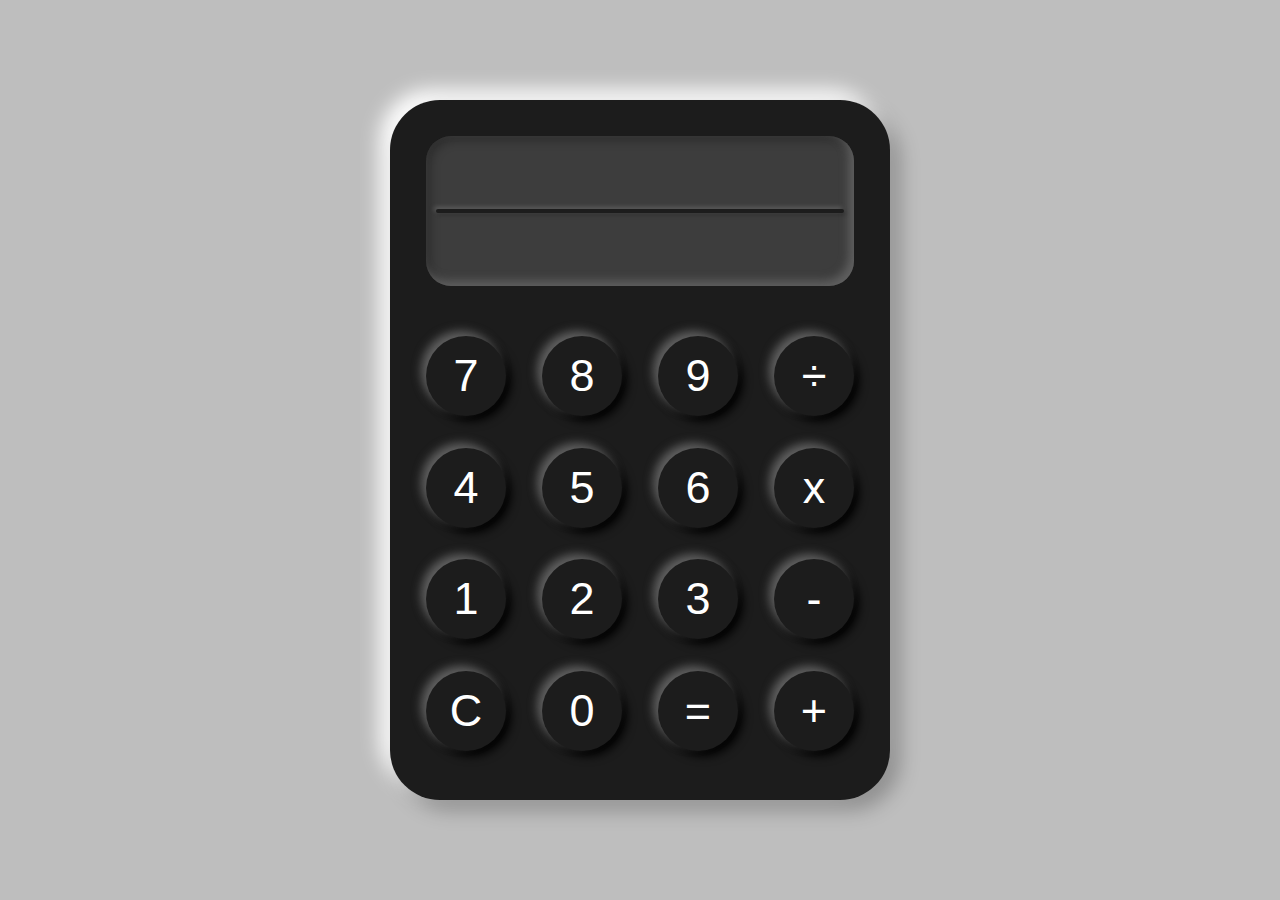
<file: index.html>
<!DOCTYPE html>
<html lang="en">
<head>
    <meta charset="UTF-8">
    <meta http-equiv="X-UA-Compatible" content="IE=edge">
    <meta name="viewport" content="width=device-width, initial-scale=1.0">
    <link rel="stylesheet" href="digital-7-font/Digital7Italic-RBM3.ttf">
    <link rel="shortcut icon" href="design/calculator.png" type="image/x-icon">
    <link rel="stylesheet" href="style.css">
    <title>Neumorphism Calculator</title>
</head>
<body> 
    <title>Neumorphism Calculator</title>
</head>
<body>
    <div id = "calculatorBody">

        <div id = "outputer">
            <div class = "outputBox"><output id = "userInput"></output></div>
            <div id = "line"></div>
            <div class = "outputBox"><output id = "result"></output></div>           
        </div>

        <div class = "allBttns">
 
            <div id = "bttn-7" class = "bttns">
                <button onclick = "receiveValue('7')" class = "numbers" >7</button>
            </div> 
        
            <div id = "bttn-8" >
                <button onclick = "receiveValue('8')" class = "numbers">8</button>
            </div>

            <div id = "bttn-9">
                <button onclick = "receiveValue('9')" class = "numbers">9</button>
            </div>

            <div id = "bttn-division">
                <button onclick = "receiveValue('/')" class = "operations">÷</button>
            </div>
            
            <div id = "bttn-4">
                <button onclick = "receiveValue('4')" class = "numbers">4</button>
            </div>

            <div id = "bttn-5">
                <button onclick = "receiveValue('5')" class = "numbers">5</button>
            </div>

            <div id = "bttn-6">
                <button onclick = "receiveValue('6')" class = "numbers">6</button>
            </div>

            <div id = "bttn-multiply">
                <button onclick = "receiveValue('*')" class = "operations">x</button>
            </div>

            <div id = "bttn-1">
                <button onclick = "receiveValue('1')" class = "numbers">1</button>
            </div>

            <div id = "bttn-2">
                <button onclick = "receiveValue('2')" class = "numbers">2</button>
            </div>

            <div id = "bttn-3">
                <button onclick = "receiveValue('3')" class = "numbers">3</button>
            </div>

            <div id = "bttn-minus">
                <button onclick = "receiveValue('-')" class = "operations">-</button>
            </div>

            <div id = "bttn-clean">
                <button onclick = "cleanAll()" class = "operations">C</button>
            </div>

            <div id = "bttn-0">
                <button onclick = "receiveValue('0')" class = "numbers">0</button>
            </div> 
        
             <div id = "bttn-equal">
                <button onclick = "writeResult()" class = "operations">=</button>
            </div> 

            <div id = "bttn-plus">
                <button onclick = "receiveValue('+')" class = "operations" >+</button>
            </div> 

        </div>

    </div>

    <script src="script.js"></script>
</body>
</html>
</file>
<file: style.css>
@font-face {
    font-family: "digital-7";
    src: url(/digital-7-font/Digital7Italic-RBM3.ttf) format("truetype");
}
body {
    margin: 0;
    padding: 0;
    background-color: #bebebe;
}
#calculatorBody {
    width: 464px;
    height: 664px;
    background-color: #1C1C1C;
    border-radius: 50px;

    display: flex;
    flex-direction: column;
    /* align-items: center;
    align-content: center;
    justify-content: center; */
    margin: calc((100vh - 700px) / 2) auto;

    box-shadow: 10px  10px 20px rgba(0, 0, 0, 0.25), 
               -10px -10px 20px #fff;

    padding: 18px;
}
#outputer {
    display: flex;
    flex-direction: column;
    align-items: flex-end;
    align-content: space-around;
    justify-content: space-around;
    width: 408px;
    height: 114px;

    padding: 18px 10px;
    margin: 18px 18px 50px 18px;

    /* font-size: ; */
    color: #fff;
    background: #3D3D3D;
    box-shadow: inset -5px -5px 10px #606060, 
                inset  5px  5px 10px rgba(0, 0, 0, 0.25);
    border-radius: 25px;    
}
output {
    font-size: 42px;
    font-family: digital-7;
    color: #fff;

    user-select: none;

    align-items: center; 
    
    justify-content: space-between;
    /* text-align: center; */
    
}
.outputBox {
    height: 37px;
    align-content: center;
    justify-content: center;
}
#line {
    display: flex;
    
    position: fixed;
    
    width: 408px;
    height: 4px;
    background-color: #1c1c1c;
    /* top: 55px;
    left: 3px; */
    /* top: 50%;
    left: 50%;
    transform: translate(-50%, -50%); */
    border-radius: 2px;

    box-shadow: -2px -2px 4px #606060, 
                 2px  2px 4px rgba(0, 0, 0, 0.25);
}
button {
    display: flex;
    justify-content: center;
    align-items: center;
       
    width: 80px;
    height: 80px;
    background-color: #1C1C1C;

    color: #fff;
    font-size: 45px;
    user-select: none;

    box-shadow: -5px -5px 10px #606060, 
                 5px  5px 10px #000;
    
    border-radius: 50%;
    border-style: none;
    padding: 0;
}
button:active {
    border-style: none;
    user-select: none;
    box-shadow: inset -5px -5px 10px #606060, 
                inset  5px  5px 5px #000;
}
.allBttns {
    display: flex;
    flex-wrap: wrap;
    width: 428px;
    height: 428px;
    
    /* top: 236px;
    left: 18px; */

    margin: 0 18px 18px 18px;
}
#bttn-1, #bttn-4, #bttn-7 {
    margin: 0 18px 18px 0;
}

#bttn-2, #bttn-3, #bttn-5, #bttn-6, #bttn-8, #bttn-9 {
    margin: 0 18px 18px 18px;
}

#bttn-minus, #bttn-multiply, #bttn-division {
    margin: 0 0 18px 18px;
}

#bttn-clean {
    margin: 0 18px 0 0;
}

#bttn-0, #bttn-equal{
    margin: 0 18px 0 18px;
} 

#bttn-plus {
    margin: 0 0 0 18px;
}
</file>
